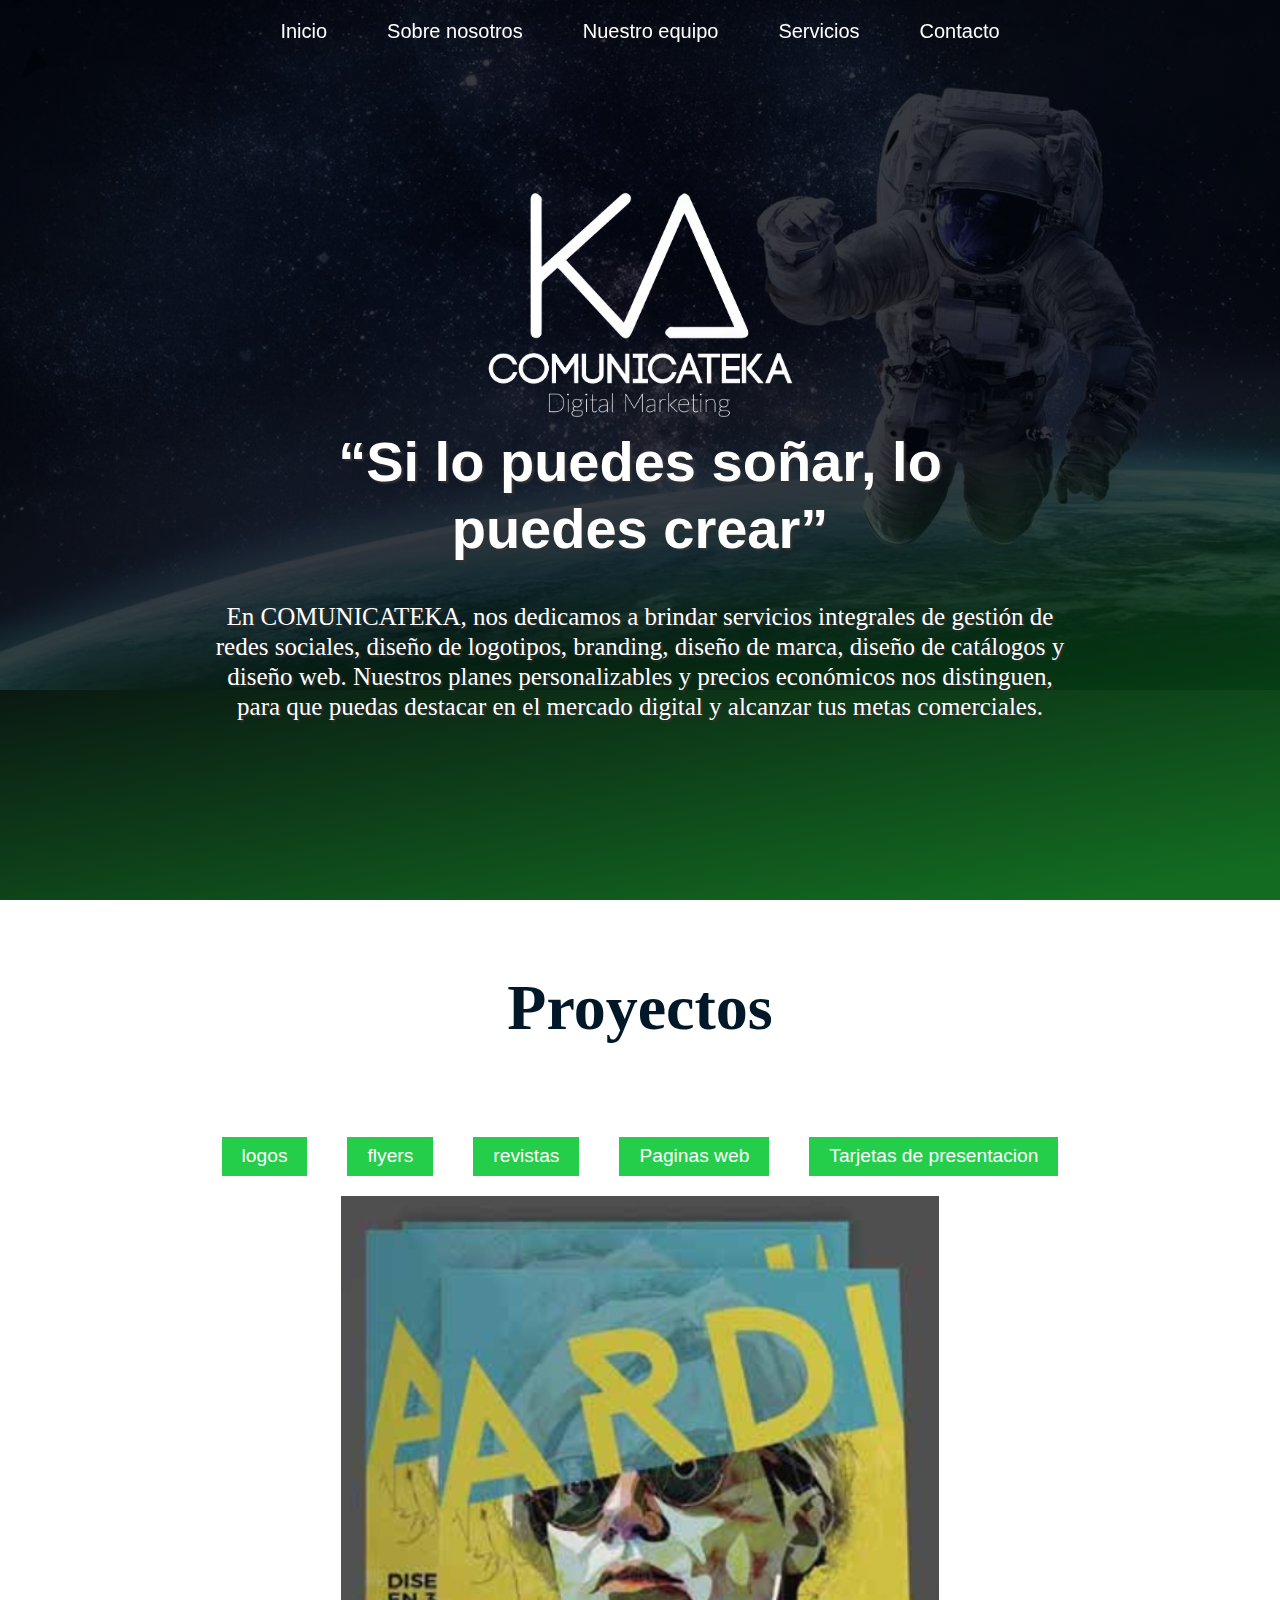
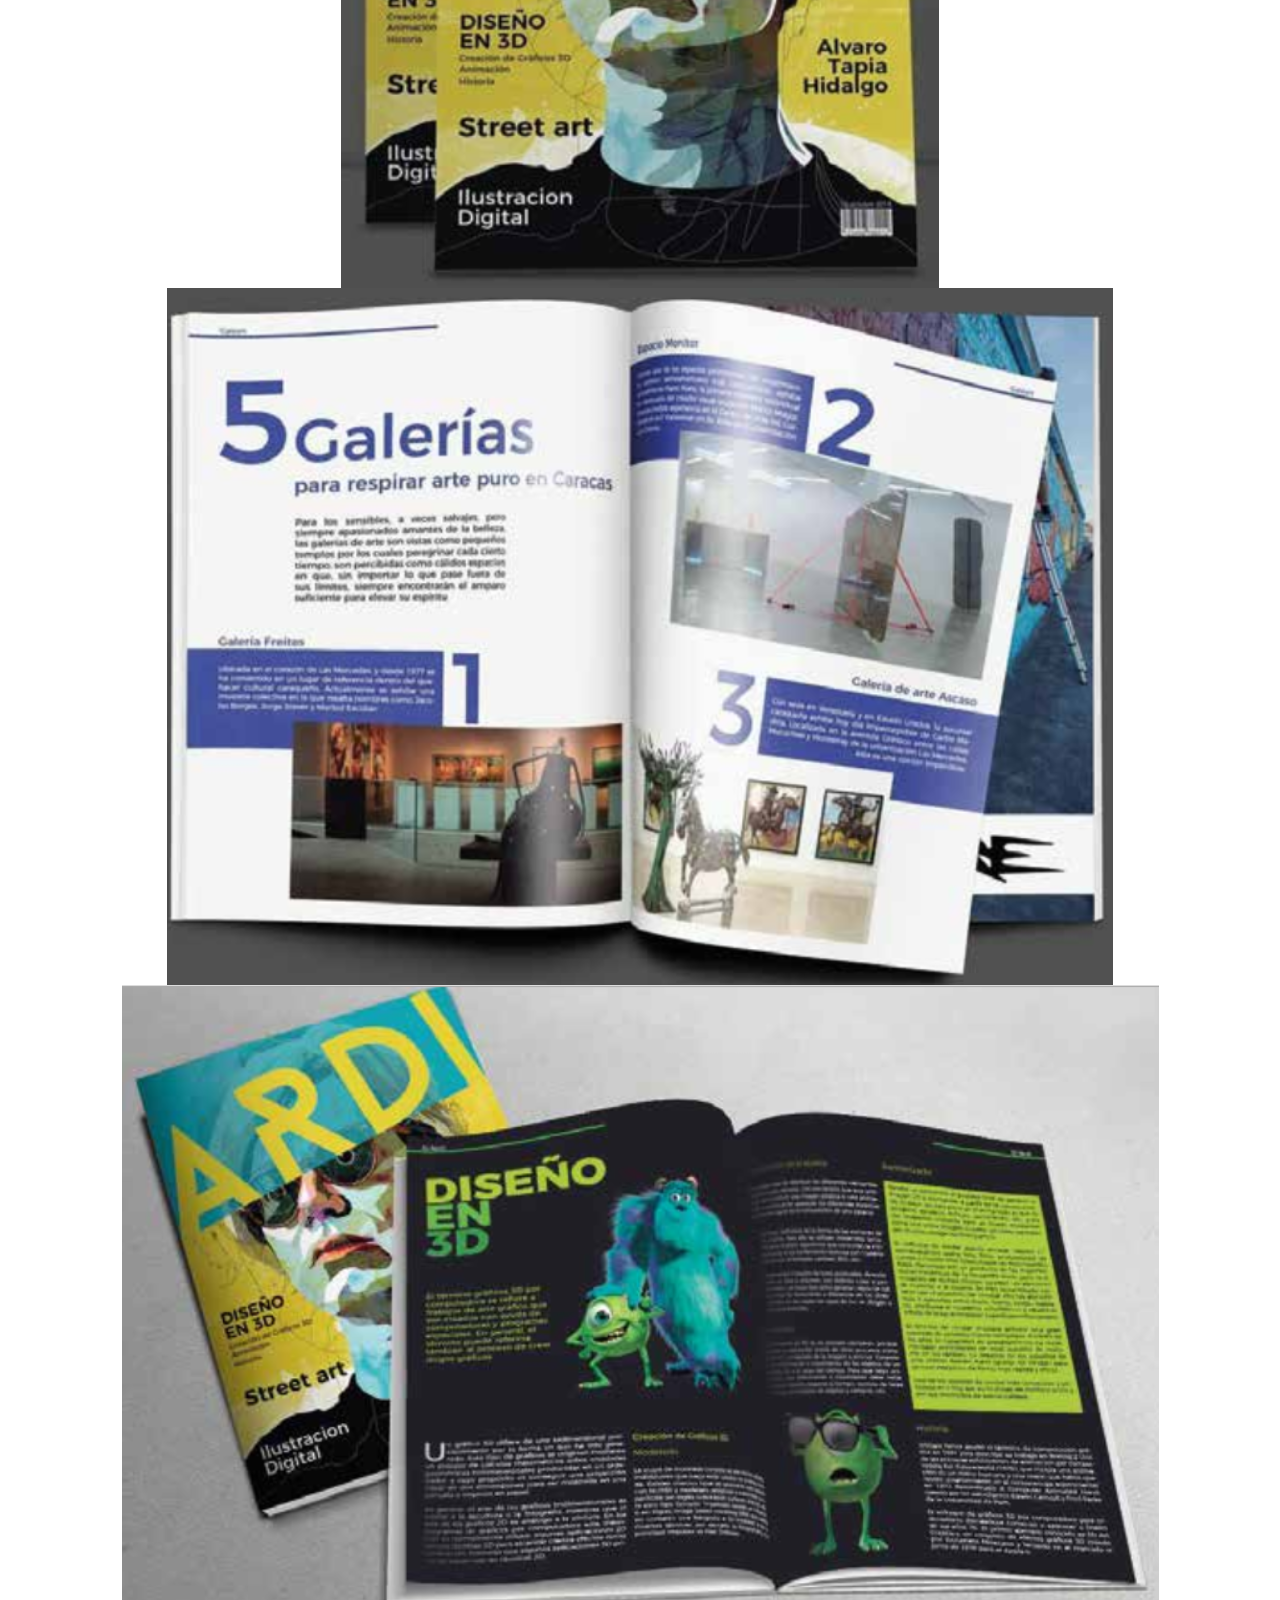
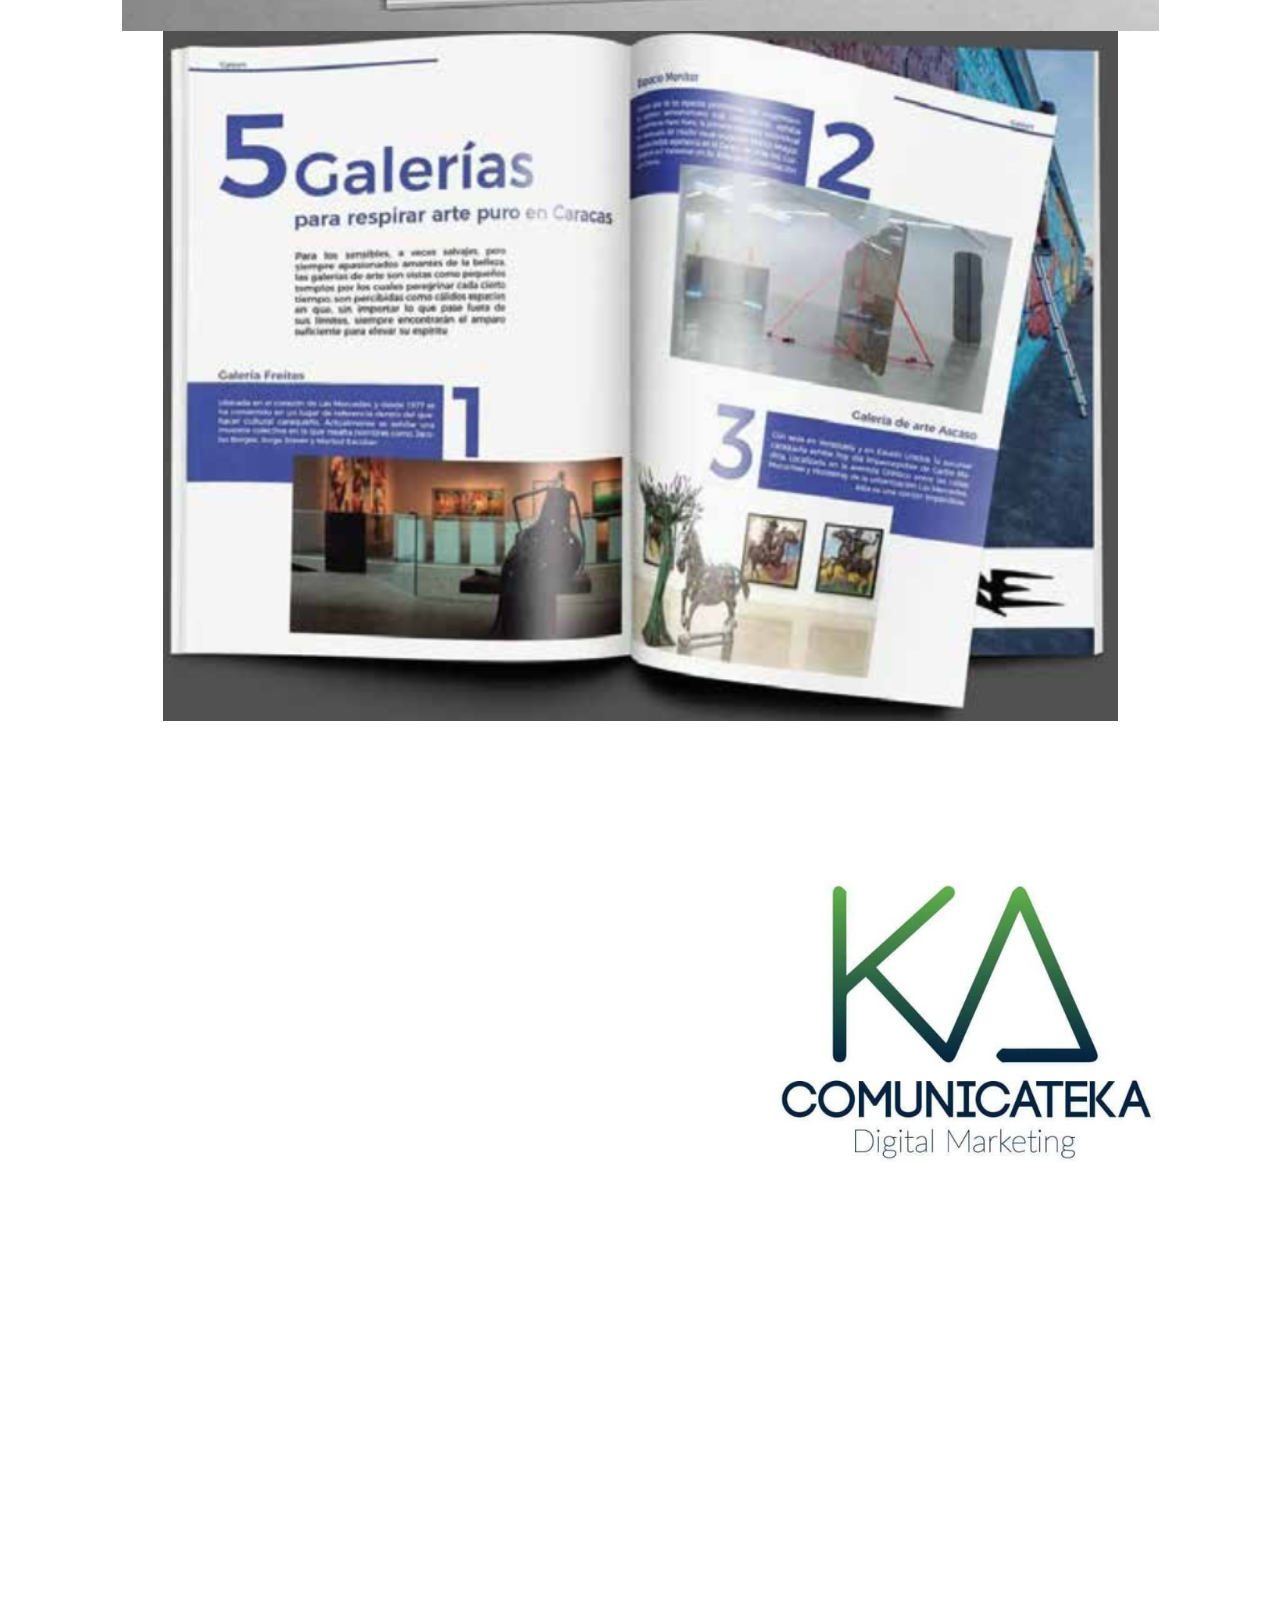
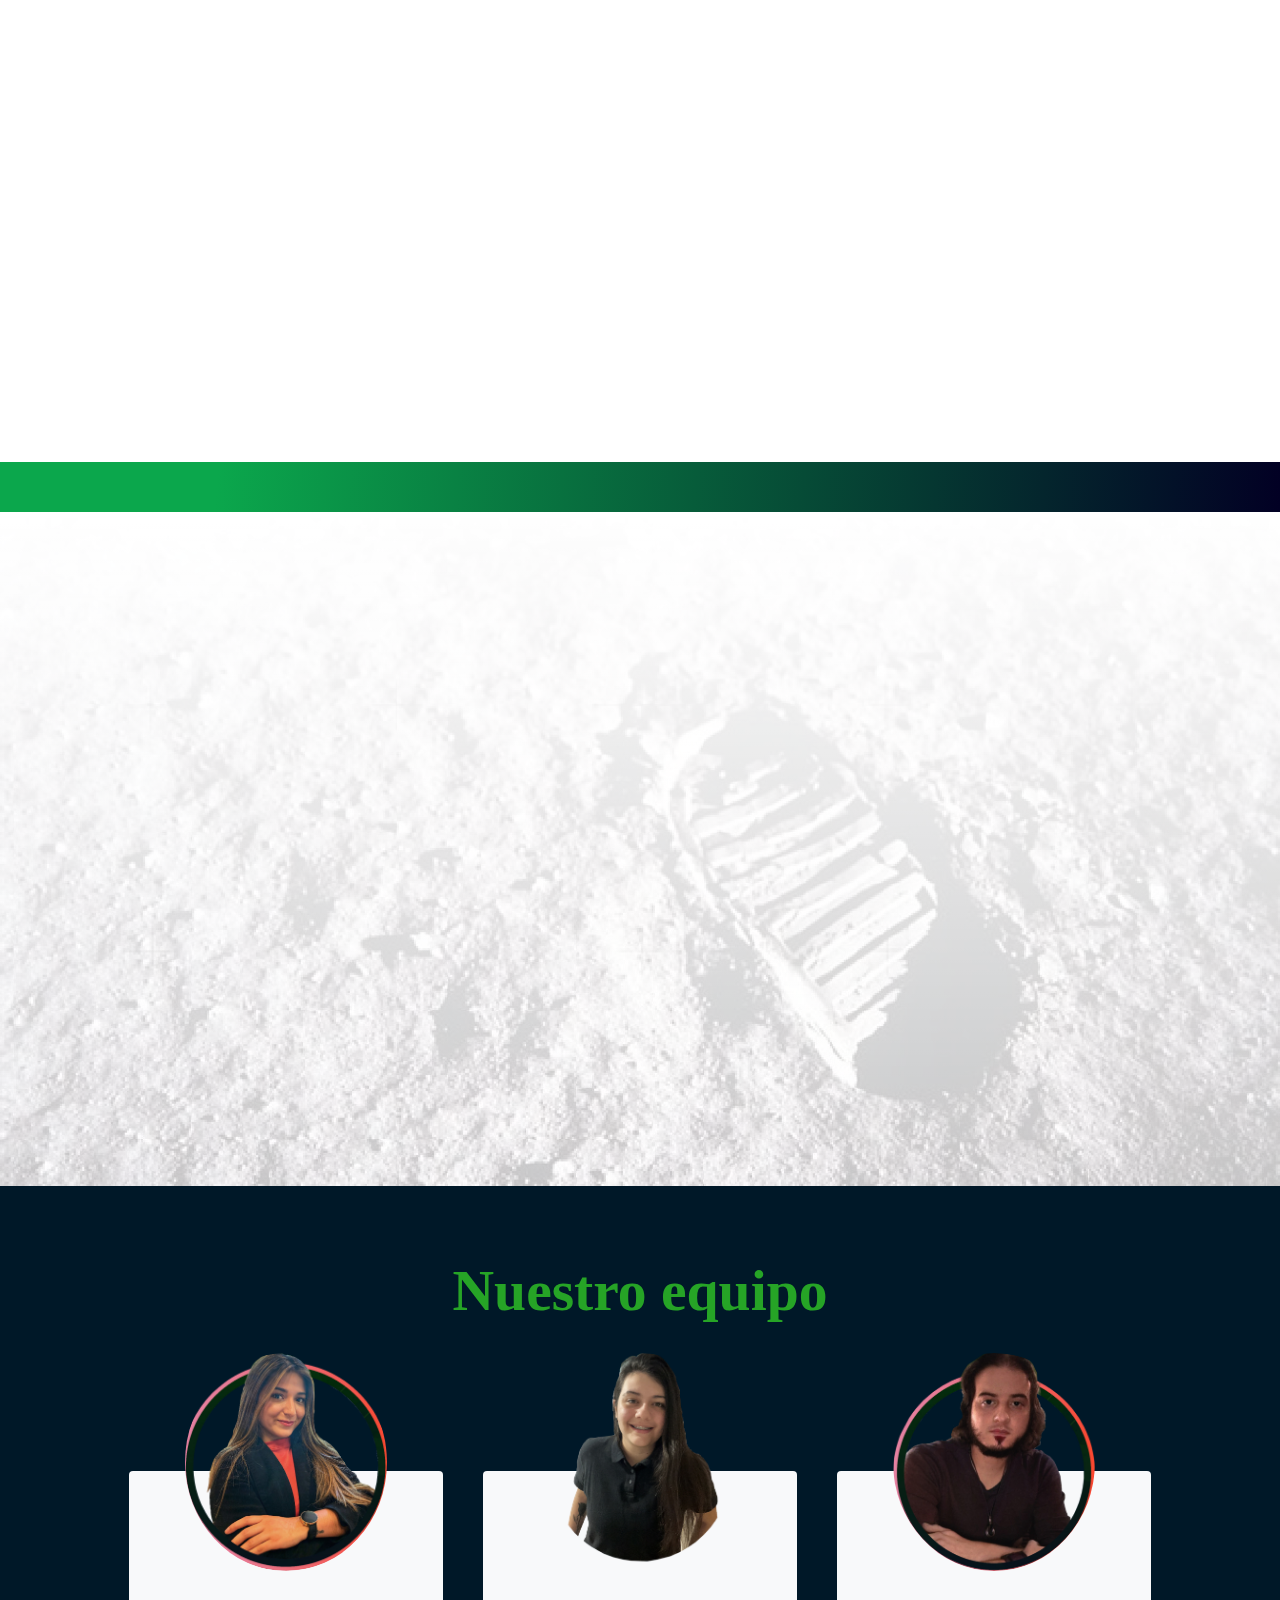
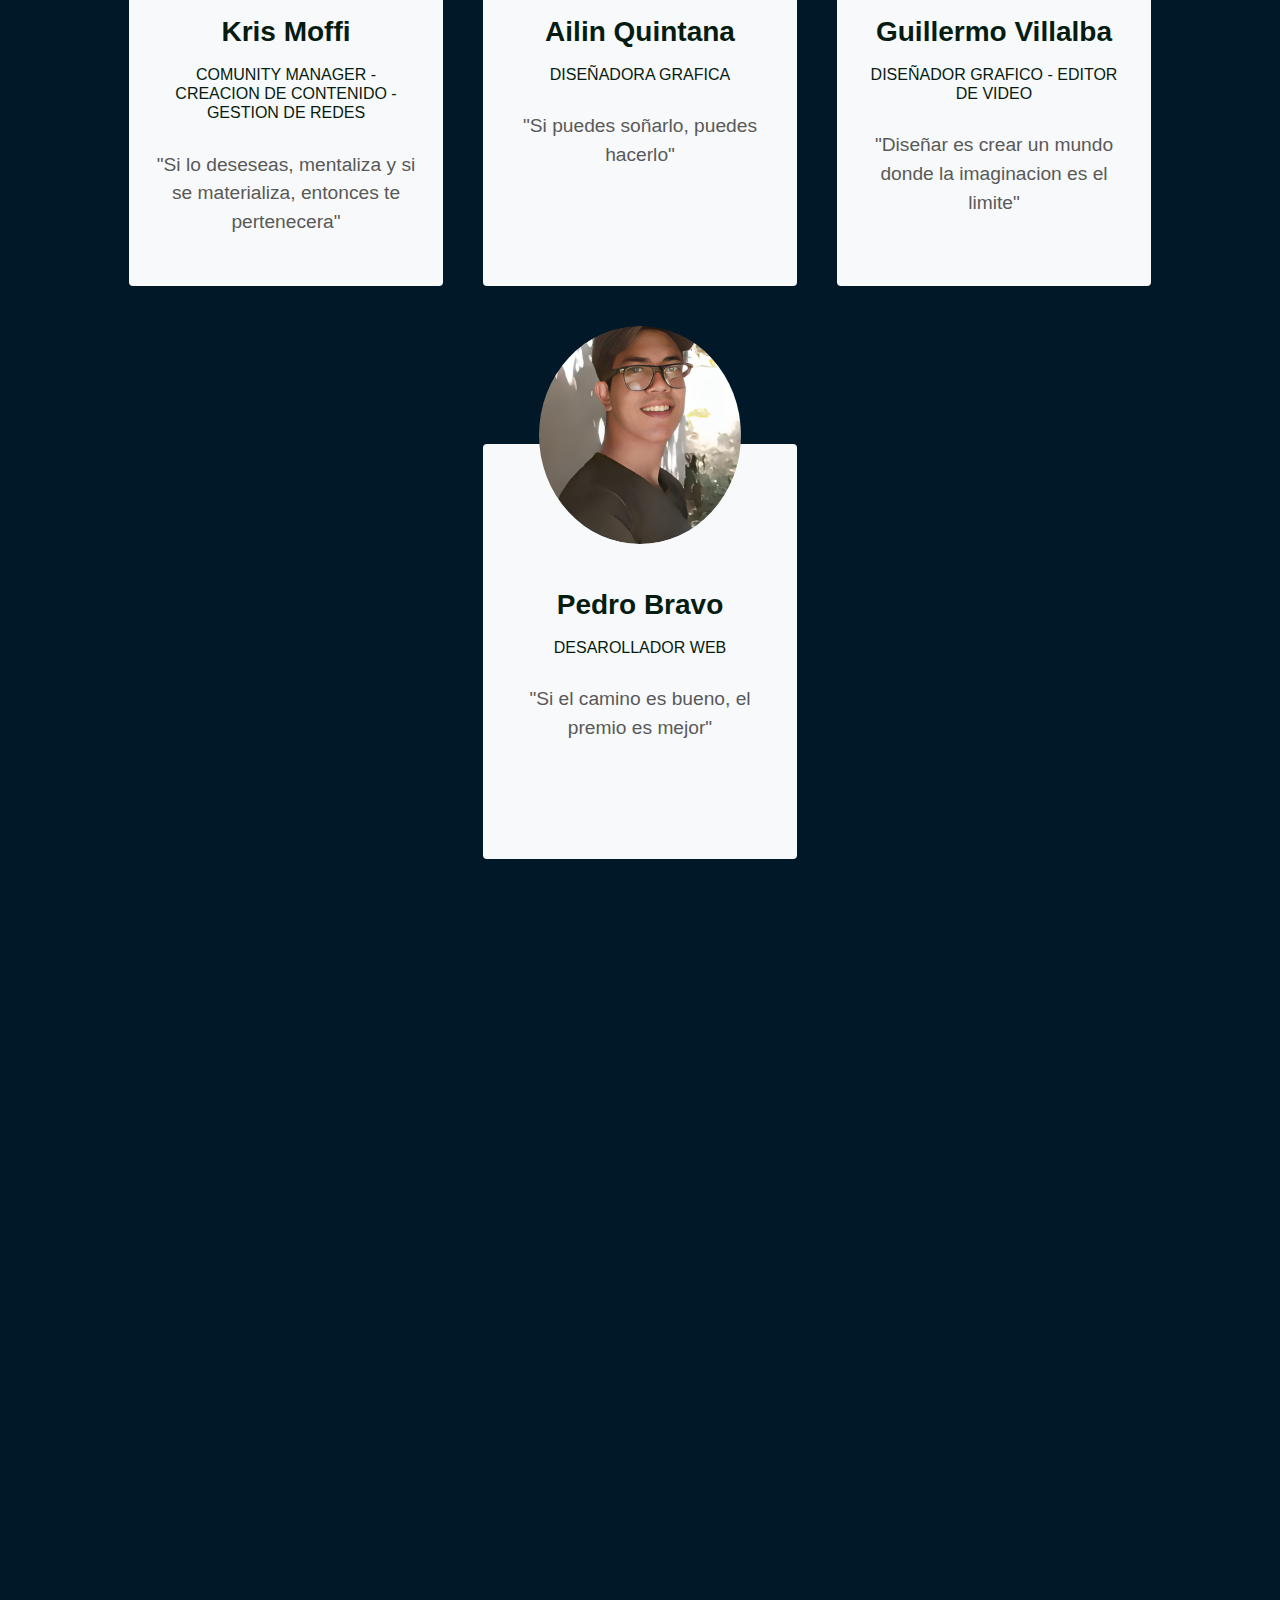
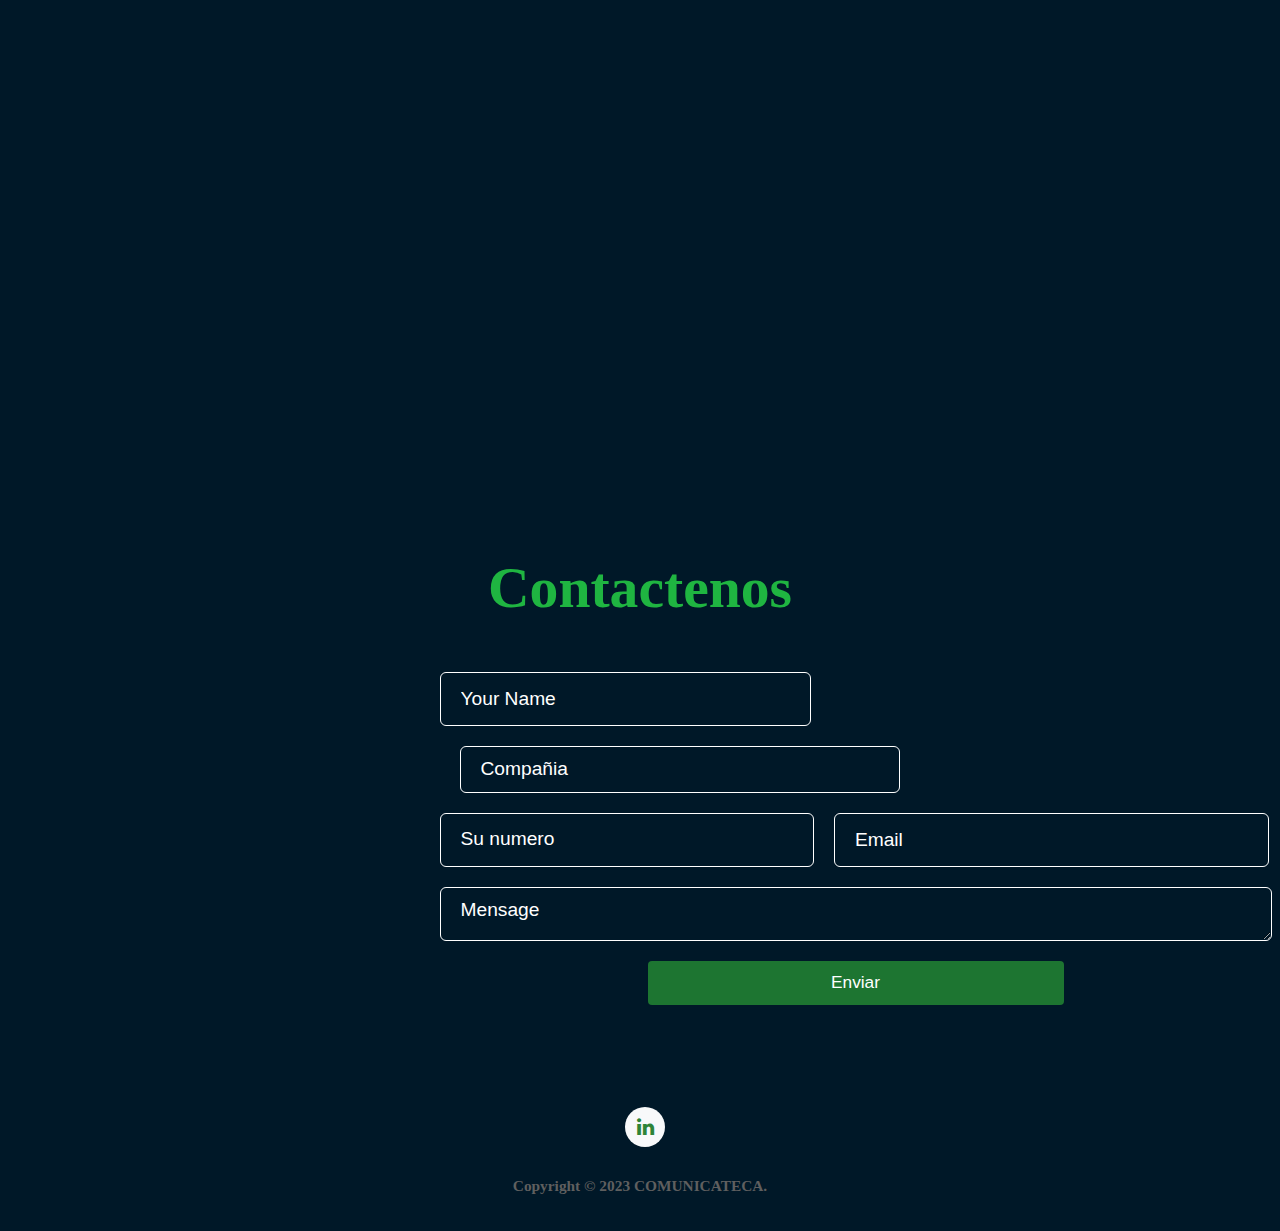
<file: index-revista.html>
<!DOCTYPE html>
<html lang="es">

<head>
  <meta charset="UTF-8" />
  <meta name="viewport" content="width=device-width, initial-scale=1.0" />
  <meta http-equiv="X-UA-Compatible" content="ie=edge" />
  <title>COMUNICATEKA</title>
  <link rel="stylesheet" href="fontawesome-5.5/css/all.min.css" />
  <link rel="stylesheet" href="slick/slick.css">
  <link rel="stylesheet" href="slick/slick-theme.css">
  <link rel="stylesheet" href="magnific-popup/magnific-popup.css">
  <link rel="stylesheet" href="css/bootstrap.min.css" />
  <link rel="stylesheet" href="css/tooplate-infinite-loop.css" />
  <link rel="stylesheet" href="css/animate.css">

  <link href="vendor/font-awesome/css/font-awesome.min.css" rel="stylesheet" type="text/css">
  <link href="https://fonts.googleapis.com/css?family=Montserrat:400,700" rel="stylesheet" type="text/css">
  <link href='https://fonts.googleapis.com/css?family=Kaushan+Script' rel='stylesheet' type='text/css'>
  <link href='https://fonts.googleapis.com/css?family=Droid+Serif:400,700,400italic,700italic' rel='stylesheet'
    type='text/css'>
  <link href='https://fonts.googleapis.com/css?family=Roboto+Slab:400,100,300,700' rel='stylesheet' type='text/css'>

  <link href="https://fonts.cdnfonts.com/css/satoshi" rel="stylesheet">
</head>

<body>
  <!-- Hero section -->
  <section id="infinite" class="text-white tm-font-big tm-parallax">
    <!-- Navigation -->
    <nav class="navbar navbar-expand-md tm-navbar" id="tmNav">
      <div class="container">
        <div class="tm-next">
          <a href="#infinite" class="navbar-brand"><img class="logo" src="img/ka-large.jpg" alt=""></a>
        </div>

        <button class="navbar-toggler" type="button" data-toggle="collapse" data-target="#navbarSupportedContent"
          aria-controls="navbarSupportedContent" aria-expanded="false" aria-label="Toggle navigation">
          <i class="fas fa-bars navbar-toggler-icon"></i>
        </button>
        <div class="collapse navbar-collapse" id="navbarSupportedContent">
          <ul class="navbar-nav ml-auto" style="margin: auto;">
            <li class="nav-item">
              <a class="nav-link tm-nav-link" href="#infinite">Inicio</a>
            </li>
            <li class="nav-item">
              <a class="nav-link tm-nav-link" href="#who-we-are">Sobre nosotros</a>
            </li>
            <li class="nav-item">
              <a class="nav-link tm-nav-link" href="#testimonials">Nuestro equipo</a>
            </li>
            <li class="nav-item">
              <a class="nav-link tm-nav-link" href="#gallery">Servicios</a>
            </li>
            <li class="nav-item">
              <a class="nav-link tm-nav-link" href="#contacto">Contacto</a>
            </li>
          </ul>
        </div>
      </div>
    </nav>

    <div class="text-center tm-hero-text-container">
      <div class="tm-hero-text-container-inner">
        <img style=" object-fit: contain; height: 250px;" src="img/logo.png" alt="" class="wow fadeInUp">

        <h1 style="" class=" wow fadeInDown">
          “Si lo puedes soñar, lo puedes crear”
        </h1>
        <p class="tm-hero-subtitle">
          En COMUNICATEKA, nos dedicamos a brindar servicios integrales de gestión de
          redes sociales, diseño de logotipos, branding, diseño de marca, diseño de catálogos
          y diseño web. Nuestros planes personalizables y precios económicos nos distinguen,
          para que puedas destacar en el mercado digital y alcanzar tus metas comerciales.
        </p>

      </div>
    </div>

    
  </section>

  <section id="whatwedo" class="tm-section-pad-top">

    <div class="section-title">
      <h2 class="text-title subtitle-big" style="margin: 70px;"S>Proyectos</h2>
      <div class="proyect-selecter">
        <a class="selecter" href="index.html#whatwedo" class="actual selecter">logos</a>
        <a href="index-flyer.html#whatwedo" class="selecter">flyers</a>
        <a href="index-revista.html#whatwedo" class="selecter">revistas</a>
        <a href="index-web.html#whatwedo" class="selecter">Paginas web</a>
        <a href="index-tarjeta.html#whatwedo" class="selecter">Tarjetas de presentacion</a>
      </div>
    </div>
    <div class="proyects-container">
      <img src="img/r1.png" style="min-width: 25vw;" alt="">
      <img src="img/r2.png" style="min-width: 25vw;" alt="">
      <img src="img/r3.png" style="min-width: 25vw;" alt="">
      <img src="img/r4.png" style="min-width: 25vw;" alt="">
     

    </div>


  </section>

  <!------------------------------------------------------------------------------------------------------------------->
  <!------------------------------------------------------------------------------------------------------------------->

  <section id="who-we-are">

    <div class="row tm-content-box"><!-- first row -->
      <div class="col-lg-12 col-xl-12 two-container">
        <div class="tm-intro-text-container two">
          <h2 class="tm-text-primary mb-4 tm-section-title wow fadeInDown" style="text-align: left;"><span>¿</span> Quienes somos <span>?</span> 
          </h2>
          <p style="text-align: left; " class="mb-4 tm-intro-text wow fadeInUp">
            Somos un equipo joven, dinámico e integral que se une
            a ﬁnales del 2022 como una idea personal que luego se
            convirtió en el sueño de muchos, ahora conformando un
            grupo multiservicios donde ofrecemos la oportunidad de
            potenciar exponencialmente cualquier marca personal y
            empresarial que confíe en nosotros.
            Nuestro principal objetivo es motivar a los jóvenes
            que deseen emprender y comenzar cualquier proyecto
            con nuestro lema “Si lo puedes soñar, lo puedes crear”
            Llevando mas que una marca, logrando una identiﬁcación
            con cualquier emprendedor que este en pleno proceso
            de desarrollo y que desee llevar su marca a cualquier tipo
            de mercado
            Como jóvenes y emprendedores hemos pasado por distintas
            etapas y estamos ahora mas seguros que nunca de que si
            nosotros aun teniendo pocos recursos desde nuestros
            inicios, pudimos lograrlo, cualquiera podrá hacerlo, solo hará
            falta las ganas y el apoyo de comunicateka para alcanzar
            el premio ﬁnal.


          </p>
        </div>
        <img class="half" src="img/ka.jpg" alt="">
      </div>

    </div><!-- first row -->

  </section>

  <!------------------------------------------------------------------------------------------------------------------->

  <section id="valors" class="tm-section-pad-top tm-parallax-2" style="padding-bottom: 120px;">
    <div class="container tm-testimonials-content">
      <div class="row">
        <div class="col-lg-12 tm-content-box">
          <h2 style="color: black !important; " class="text-white text-center mb-4 tm-section-title wow fadeInUp"><span>¿</span> Que hacemos
            <span>?</span></h2>
          
          <div class="mx-auto tm-gallery-container tm-gallery-container-2">
            <div class="" style="display: flex; flex-direction: row; flex-wrap: wrap; justify-content: center;">
              <div class="valor wow fadeInRight">
                <img src="img/tus-redes.png" alt="">
                <p>Gestionamos tus redes
                  potenciando tu ﬁlosofía
                  e imagen.</p>
              </div>
              <div class="valor wow fadeInDown">
                <img src="img/proyectamos.png" alt="">
                <p>Proyectamos cada acción
                  para impactar en el momento
                  oportuno y mantener tus
                  perﬁles actualizados.</p>
              </div>
              <div class="valor wow fadeInLeft">
                <img src="img/facilitamos.png" alt="">
                <p>Facilitamos y multiplicamos
                  el desarrollo de cualquier
                  marca, empresa o negocio,
                  ofreciendo valores como:</p>
                <a href="saber.html" class="saber">saber mas</a>
              </div>

            </div>



          </div>
        </div>
      </div>

    </div>
    
  </section>


  <!------------------------------------------------------------------------------------------------------------------->
  <div class="space"></div>



  <section id="" class="surface">

    <div class="row tm-content-box"><!-- first row -->
      <div class="col-lg-12 col-xl-12">
        <div class="tm-intro-text-container title-black ">
          <h2 class="tm-text-primary mb-4 tm-section-title wow fadeInUp" style="margin-top: 70px;"><span>¿</span> Como
            lo lograremos <span>?</span>
          </h2>
          <p style="text-align: center; font-size: 25px; width: 80%; margin: auto; "
            class="mb-4 tm-intro-text wow fadeInDown">
            Con constancia y amor por lo que hacemos, la motivación diaria de
            cada uno de los profesionales que conformamos este equipo y por
            parte de nuestros usuarios que han podido cumplir sus metas con éxito
            luego de conﬁar en nosotros y permitirnos formar parte de su camino.
          </p>
        </div>
      </div>

    </div><!-- first row -->
    <div class="tm-intro-text-container title-black">
      <h2 class="tm-text-primary mb-4 tm-section-title wow fadeInRight "><span>¿</span> Por que elegirnos a nosotros
        <span>?</span></h2>
      <p style="text-align: center;font-size: 25px; width: 80%; margin: auto; margin-bottom: 50px; "
        class="mb-4 tm-intro-text wow fadeInLeft">
        Como buenos emprendedores sabemos lo que estar del otro lado
        y es por esto que empatizamos con todos nuestros clientes,
        ofreciendo la mejor estrategia y solución a sus necesidades e
        intereses, logrando satisfacción de un 100% de nuestros usuarios.
      </p>
    </div>

  </section>

  <!------------------------------------------------------------------------------------------------------------------->

  <section id="testimonials" class="team-show" style="padding-bottom: 120px;">
    
      <h2 style="color: rgb(38, 164, 38) !important; text-align: center;">Nuestro equipo</h2>
    
      <div class="owl-carousel team-carousel">
        <div class="team-item">
            <div class="team-img mx-auto">
                <img class="rounded-circle w-100 h-100" src="img/kris.png" style="object-fit: cover;">
            </div>
            <div class="position-relative text-center bg-light rounded px-4 py-5" style="margin-top: -100px; height: 415px;">
                <h3 class="font-weight-bold mt-5 mb-3 pt-5">Kris Moffi</h3>
                <h6 class="text-uppercase text-muted mb-4">Comunity Manager - Creacion de contenido - Gestion de redes</h6>
                <div class="d-flex justify-content-center pt-1">
                   "Si lo deseseas, mentaliza y si se materializa, entonces te pertenecera"
                </div>
            </div>
        </div>
        <div class="team-item">
            <div class="team-img mx-auto">
                <img class="rounded-circle w-100 h-100" src="img/ailin.png" style="object-fit: cover;">
            </div>
            <div class="position-relative text-center bg-light rounded px-4 py-5" style="margin-top: -100px; height: 415px;">
                <h3 class="font-weight-bold mt-5 mb-3 pt-5">Ailin Quintana</h3>
                <h6 class="text-uppercase text-muted mb-4">Diseñadora Grafica</h6>
                <div class="d-flex justify-content-center pt-1">
                    "Si puedes soñarlo, puedes hacerlo"
                </div>
            </div>
        </div>
        <div class="team-item">
            <div class="team-img mx-auto">
                <img class="rounded-circle w-100 h-100" src="img/guillermo.png" style="object-fit: cover;">
            </div>
            <div class="position-relative text-center bg-light rounded px-4 py-5" style="margin-top: -100px; height: 415px;">
                <h3 class="font-weight-bold mt-5 mb-3 pt-5">Guillermo Villalba</h3>
                <h6 class="text-uppercase text-muted mb-4">Diseñador Grafico - Editor de video</h6>
                <div class="d-flex justify-content-center pt-1">
                   "Diseñar es crear un mundo donde la imaginacion es el limite"
                </div>
            </div>
        </div>
        <div class="team-item">
            <div class="team-img mx-auto">
                <img class="rounded-circle w-100 h-100" src="img/pedro.png" style="object-fit: cover;">
            </div>
            <div class="position-relative text-center bg-light rounded px-4 py-5" style="margin-top: -100px; height: 415px;">
                <h3 class="font-weight-bold mt-5 mb-3 pt-5">Pedro Bravo</h3>
                <h6 class="text-uppercase text-muted mb-4">Desarollador web</h6>
                <div class="d-flex justify-content-center pt-1">
                    "Si el camino es bueno, el premio es mejor"
                </div>
            </div>
        </div>
    </div>
  </section>


  <!------------------------------------------------------------------------------------------------------------------->


  <section id="gallery" class="tm-section-pad-top background">
  <div class=" ">
      <div class="row">
        <div class="text-center col-12">
          <h2 class=" mb-4 wow fadeInUp">Nuestros Servicios</h2>
          <p class="mx-auto tm-section-desc wow fadeInDown">
            Potencia tu presencia en línea con nuestros servicios de marketing de vanguardia. Enfócate en tu negocio mientras nosotros nos encargamos de tu presencia en línea.
          </p>
        </div>
      </div>
     
        <div class="services">
          <img src="img/desarrollo.png" alt="" class="service-img wow fadeInRight">
          <img src="img/redes.png" alt="" class="service-img wow fadeInUp">
          <img src="img/edicion.png" alt="" class="service-img wow fadeInDown">
          <img src="img/locucion.png" alt="" class="service-img wow fadeInLeft">
        </div>


     
    </div>

    <div class="tm-continue wow fadeInDown" style="display: flex;
    justify-content: center;
    margin-top: 67px;">
      <a href="plans.html" class=" tm-btn-primary">Planes y Precios</a>
    </div>
  </section>


  <!------------------------------------------------------------------------------------------------------------------->
  <!-- Contact -->

  <section id="contact" class="tm-section-pad-top tm-parallax-2">

    <h2 class="contact-tittle">Contactenos</h2>

    <div class="container tm-container-contact">

        <div class="col-sm-12 col-md-6">
            <form action="" method="get">
                <input id="name" name="name" type="text" placeholder="Your Name" class="tm-input" required />
                <input id="company" name="name" type="text" placeholder="Compañia" class="tm-input" required />
                <input id="number" name="name" type="text" placeholder="Su numero" class="tm-input" required />
                <input id="email" name="email" type="email" placeholder="Email" class="tm-input" required />
                <textarea id="message" name="message" rows="8" placeholder="Mensage" class="tm-input"
                    required></textarea>
                <button type="submit" class="btn tm-btn-submit">Enviar</button>
            </form>
        </div>

    </div>



    <footer id="contacto" class="text-center small tm-footer">
        <div class="social-container">
            <ul class="list-inline social-buttons" style="display: flex; flex-direction: row;">
                <li class="wow fadeInRight"><a href="https://www.facebook.com/"><i class="fa fa-facebook"></i></a>
                </li>

                <li class="wow fadeInRight"><a href="https://twitter.com/"><i class="fa fa-twitter"></i></a>
                </li>

                <li><a href="https://www.linkedin.com/company/"><i class="fa fa-linkedin"></i></a>
                </li>
                <li class="wow fadeInLeft"><a href="https://api.whatsapp.com/"><i class="fa fa-whatsapp"></i></a>
                </li>
                <li class="wow fadeInLeft"><a href="https://www.instagram.com/"><i class="fa fa-instagram"></i></a>
                </li>
            </ul>
        </div>
        <p class="mb-0">
            Copyright &copy; 2023 COMUNICATECA.

    </footer>
</section>

  <script src="js/wow.js"></script>
  <script>
    new WOW().init();
  </script>
  <script src="js/jquery-1.9.1.min.js"></script>
  <script src="slick/slick.min.js"></script>
  <script src="magnific-popup/jquery.magnific-popup.min.js"></script>
  <script src="js/easing.min.js"></script>

  <script src="js/bootstrap.min.js"></script>
  <script>

    function getOffSet() {
      var _offset = 450;
      var windowHeight = window.innerHeight;

      if (windowHeight > 500) {
        _offset = 400;
      }
      if (windowHeight > 680) {
        _offset = 300
      }
      if (windowHeight > 830) {
        _offset = 210;
      }

      return _offset;
    }

    function setParallaxPosition($doc, multiplier, $object) {
      var offset = getOffSet();
      var from_top = $doc.scrollTop(),
        bg_css = 'center ' + (multiplier * from_top - offset) + 'px';
      $object.css({ "background-position": bg_css });
    }

    // Parallax function
    // Adapted based on https://codepen.io/roborich/pen/wpAsm        
    var background_image_parallax = function ($object, multiplier, forceSet) {
      multiplier = typeof multiplier !== 'undefined' ? multiplier : 0.5;
      multiplier = 1 - multiplier;
      var $doc = $(document);
      // $object.css({"background-attatchment" : "fixed"});

      if (forceSet) {
        setParallaxPosition($doc, multiplier, $object);
      } else {
        $(window).scroll(function () {
          setParallaxPosition($doc, multiplier, $object);
        });
      }
    };

    var background_image_parallax_2 = function ($object, multiplier) {
      multiplier = typeof multiplier !== 'undefined' ? multiplier : 0.5;
      multiplier = 1 - multiplier;
      var $doc = $(document);
      $object.css({ "background-attachment": "fixed" });

      $(window).scroll(function () {
        if ($(window).width() > 768) {
          var firstTop = $object.offset().top,
            pos = $(window).scrollTop(),
            yPos = Math.round((multiplier * (firstTop - pos)) - 186);

          var bg_css = 'center ' + yPos + 'px';

          $object.css({ "background-position": bg_css });
        } else {
          $object.css({ "background-position": "center" });
        }
      });
    };

    $(function () {
      // Hero Section - Background Parallax
      background_image_parallax($(".tm-parallax"), 0.30, false);
      background_image_parallax_2($("#contact"), 0.80);
      background_image_parallax_2($("#testimonials"), 0.80);
      background_image_parallax_2($("#valors"), 0.80);

      // Handle window resize
      window.addEventListener('resize', function () {
        background_image_parallax($(".tm-parallax"), 0.30, true);
      }, true);

      // Detect window scroll and update navbar
      $(window).scroll(function (e) {
        if ($(document).scrollTop() > 120) {
          $('.tm-navbar').addClass("scroll");
        } else {
          $('.tm-navbar').removeClass("scroll");
        }
      });

      // Close mobile menu after click 
      $('#tmNav a').on('click', function () {
        $('.navbar-collapse').removeClass('show');
      })

      // Scroll to corresponding section with animation
      $('#tmNav').singlePageNav({
        'easing': 'easeInOutExpo',
        'speed': 600
      });

      // Add smooth scrolling to all links
      // https://www.w3schools.com/howto/howto_css_smooth_scroll.asp
      $("a").on('click', function (event) {
        if (this.hash !== "") {
          event.preventDefault();
          var hash = this.hash;

          $('html, body').animate({
            scrollTop: $(hash).offset().top
          }, 600, 'easeInOutExpo', function () {
            window.location.hash = hash;
          });
        } // End if
      });

      // Pop up
      $('.tm-gallery').magnificPopup({
        delegate: 'a',
        type: 'image',
        gallery: { enabled: true }
      });

      $('.tm-testimonials-carousel').slick({
        dots: true,
        prevArrow: false,
        nextArrow: false,
        infinite: false,
        slidesToShow: 3,
        slidesToScroll: 1,
        responsive: [
          {
            breakpoint: 992,
            settings: {
              slidesToShow: 2
            }
          },
          {
            breakpoint: 768,
            settings: {
              slidesToShow: 2
            }
          },
          {
            breakpoint: 480,
            settings: {
              slidesToShow: 1
            }
          }
        ]
      });

      // Gallery
      $('.tm-gallery').slick({
        dots: true,
        infinite: false,
        slidesToShow: 5,
        slidesToScroll: 2,
        responsive: [
          {
            breakpoint: 1199,
            settings: {
              slidesToShow: 4,
              slidesToScroll: 2
            }
          },
          {
            breakpoint: 991,
            settings: {
              slidesToShow: 3,
              slidesToScroll: 2
            }
          },
          {
            breakpoint: 767,
            settings: {
              slidesToShow: 2,
              slidesToScroll: 1
            }
          },
          {
            breakpoint: 480,
            settings: {
              slidesToShow: 1,
              slidesToScroll: 1
            }
          }
        ]
      });
    });
  </script>
</body>

</html>
</file>
<file: css/tooplate-infinite-loop.css>
@import url('https://fonts.cdnfonts.com/css/satoshi');

body {
  font-family: "satoshi", sans-serif;
  font-size: 1.2em;
  color: #707070;
  margin: 0;
  padding: 0;
  overflow-x: hidden;
}

a {
  transition: all 0.3s ease;
  color: #38B;
}

a:hover,
a:focus {
  text-decoration: none;
  color: rgb(26, 221, 0);
}

a:focus {
  outline: none;
}

.btn {
  padding: 8px 32px;
}

.btn:hover {
  background-color: #ced4da;
}

blockquote {
  font-size: 0.86em;
  line-height: 1.8em;
}

.tm-section-pad-top {

  padding-bottom: 40px;
}

.tm-content-box {
  padding-top: 20px;
  padding-bottom: 40px;
}

.tm-text-primary {
  color: #1e7e34;
}

.tm-font-big {
  font-size: 1.25rem;
}

.tm-btn-primary {
  color: white;
  background-color: #1d7531;
  padding: 14px 30px;
}

.tm-btn-primary:hover,
.tm-btn-primary:focus {
  color: white;
  background-color: #38B;
}

/* Navbar */

.tm-navbar {
  position: fixed;
  width: 100%;
  z-index: 1000;
  background-color: transparent;
  transition: all 0.3s ease;
}

.tm-navbar.scroll {
  background-color: white;
  border-bottom: 1px solid #e9ecef;
}

.navbar-brand {
  color: white;
  font-size: 1.4rem;
  font-weight: bold;
  display: none
}

.navbar-brand:hover,
.tm-navbar.scroll .navbar-brand:hover {
  color: #38B;
}

.tm-navbar.scroll .navbar-brand {
  color: #369;
  display: block;
}

.nav-item {
  list-style: none;
}

.tm-nav-link {
  color: white;
}

.tm-navbar.scroll .tm-nav-link {
  color: #1d7531;
}

.tm-navbar.scroll .tm-nav-link:hover,
.tm-navbar.scroll .tm-nav-link.current,
.tm-nav-link:hover {
  color: #FFF !important;
  background-color: #1d7531;
}



.navbar-toggler {
  border: 1px solid white;
  padding-left: 10px;
  padding-right: 10px;
}

.navbar-toggler-icon {
  color: white;
  padding-top: 6px;
}

.tm-navbar.scroll .navbar-toggler {
  border: 1px solid #707070;
}

.tm-navbar.scroll .navbar-toggler-icon {
  color: #707070;
}

/* Hero */

#infinite {
  background-color: #222;
  background-image: url(../img/infinite-loop-01.jpg);

  height: 100vh;
  min-height: 375px;
  background-size: cover;
  background-repeat: no-repeat;
}

@media (min-height: 600px) and (min-width: 1920px) {
  #infinite {
    background-size: cover;
  }
}

@media (min-height: 830px) {
  #infinite {
    background-position: center -210px;
  }
}

@media (min-height: 680px) and (max-height: 829px) {
  #infinite {
    background-position: center -300px;
  }
}

@media (min-height: 500px) and (max-height: 679px) {
  #infinite {
    background-position: center -400px;
  }
}

@media (max-height: 499px) {
  #infinite {
    background-position: center -450px;
  }
}

.tm-hero-text-container {
  width: 100%;
  height: 100%;
  display: flex;
  flex-flow: column;
  justify-content: center;


  background: rgb(5,86,48);
  background: linear-gradient(-10deg, rgba(10, 149, 32, 0.64) 3%, rgba(1, 4, 11, 0.78) 45%);
}

.tm-hero-text-container-inner {}

h1 {
  font-size: 3.5rem;
  
  text-shadow: 2px 2px 2px #333;
  margin-bottom: 40px !important;
}

.tm-hero-subtitle {
  text-shadow: 2px 2px 2px #333;
  font-size: 25px;
  line-height: 1.2;
  width: 67%;
  margin: auto;
  margin-top: 20px;
  font-weight: normal;
  color: white;
}

.tm-intro-next {
  position: absolute;
  bottom: 100px;
  left: 0;
  right: 0;
}

@media (max-height: 480px) {
  .tm-hero-text-container-inner {
    margin-top: -40px;
  }

  .tm-intro-next {
    bottom: 20px;
  }
}

.tm-down-arrow-link {
  display: block;
  margin-top: 18%;
}

.tm-down-arrow {
  color: #58b045;
  cursor: pointer;
  background: #fff;
  padding: 15px 40px;
  transition: all 0.3s ease;
}

.tm-down-arrow:hover,
.tm-down-arrow:focus {
  color: #FFF;
  background: #37A;
  padding: 20px 50px;
}

/* Introduction */

#introduction {
  padding-bottom: 100px;
}

.tm-section-title {
  font-size: 3.6rem;
  font-weight: 600;
  text-align: center;
}

.tm-intro-text {
  font-size: 1.2rem;
}

.tm-icon {
  display: block;
  color: #28a745;
}

.tm-continue {
  padding: 20px 0 30px 0;
}

/* Testimonials */
#testimonials {
  color: white;

  background-size: cover;
  background-repeat: no-repeat;
  background-size: 100%;
  position: relative;
}



.tm-testimonials-content {
  position: relative;
  z-index: 100;
}

.tm-bg-overlay {
  width: 100%;
  height: 100%;
  background: linear-gradient(rgb(10 45 68 / 0%), rgb(84 167 68 / 40%));
  position: absolute;
  top: 0;
  left: 0;
  right: 0;
  bottom: 0;
  z-index: 0;
}



.tm-testimonials-carousel {
  max-width: 1050px;
  margin: 0 auto;
}

.tm-testimonial-item {
  max-width: 290px;
  margin-left: 35px;
  margin-right: 35px;
}

.tm-testimonial-item img {
  border-radius: 50%;
  margin-bottom: 35px;
}

.tm-testimonial-item figcaption {
  text-align: right;
  font-style: italic;
  font-size: 1.1rem;
}

/* Work */

.tm-section-desc {
  max-width: 650px;
  width: 100%;
  font-size: 0.9rem;
}

.tm-gallery-container {


}

.tm-gallery-item {
  margin: 0 15px;
}

.slick-dots {
  bottom: -65px;
}

.slick-dots li {
  margin: 0 13px;
}

.slick-dots li button:hover:before,
.slick-dots li button:focus:before,
.slick-dots li.slick-active button:before {
  opacity: 1;
  color: #28a745;
}

.tm-testimonials-carousel .slick-dots li button:before {
  color: white;
  opacity: 0.5;
}

.tm-testimonials-carousel .slick-dots li button:hover:before,
.tm-testimonials-carousel .slick-dots li button:focus:before,
.tm-testimonials-carousel .slick-dots li.slick-active button:before {
  color: white;
  opacity: 1;
}

.slick-dots li button:before {
  font-size: 18px;
}

/* Hover Effect */
/* Common style */
.grid figure {
  position: relative;
  float: left;
  overflow: hidden;
  background: #3085a3;
  text-align: center;
  cursor: pointer;
}

.grid figure img {
  position: relative;
  display: block;
  min-height: 100%;
  max-width: 100%;
  opacity: 0.8;
}

.grid figure figcaption {
  padding: 2em;
  color: #fff;
  text-transform: uppercase;
  font-size: 1.25em;
  -webkit-backface-visibility: hidden;
  backface-visibility: hidden;
}

.grid figure figcaption::before,
.grid figure figcaption::after {
  pointer-events: none;
}

.grid figure figcaption,
.grid figure figcaption>a {
  position: absolute;
  top: 0;
  left: 0;
  width: 100%;
  height: 100%;
}

/* Anchor will cover the whole item by default */
/* For some effects it will show as a button */
.grid figure figcaption>a {
  z-index: 1000;
  text-indent: 200%;
  white-space: nowrap;
  font-size: 0;
  opacity: 0;
}

.grid figure h2 {
  word-spacing: -0.15em;
  font-size: 0.9em;
  font-weight: 300;
}

.grid figure h2 span {
  font-weight: 600;
}

.grid figure h2,
.grid figure p {
  margin: 0;
}

.grid figure p {
  letter-spacing: 1px;
  font-size: 68.5%;
}

/*---------------*/
/***** Honey *****/
/*---------------*/

figure.effect-honey {
  background: #4a3753;
  max-width: 220px;
}

figure.effect-honey img {
  opacity: 1;
  -webkit-transition: opacity 0.35s;
  transition: opacity 0.35s;
}

figure.effect-honey img {
  opacity: 0.4;
  height: 300px;
  object-fit: cover;
}

figure.effect-honey figcaption::before {
  position: absolute;
  bottom: 0;
  left: 0;
  width: 100%;
  height: 10px;
  background: rgb(51, 204, 117);
  content: "";
  -webkit-transform: translate3d(0, 10px, 0);
  transform: translate3d(0, 10px, 0);
}

figure.effect-honey h2 {
  position: absolute;
  bottom: 0;
  left: 0;
  padding: 1em 1.5em;
  width: 100%;
  text-align: left;
  -webkit-transform: translate3d(0, -30px, 0);
  transform: translate3d(0, -30px, 0);
}

figure.effect-honey h2 i {
  font-style: normal;
  opacity: 0;
  -webkit-transition: opacity 0.35s, -webkit-transform 0.35s;
  transition: opacity 0.35s, transform 0.35s;
  -webkit-transform: translate3d(0, -30px, 0);
  transform: translate3d(0, -30px, 0);
}

figure.effect-honey figcaption::before,
figure.effect-honey h2 {
  -webkit-transition: -webkit-transform 0.35s;
  transition: transform 0.35s;
}

figure.effect-honey figcaption::before,
figure.effect-honey h2,
figure.effect-honey h2 i {
  opacity: 1;
  -webkit-transform: translate3d(0, 0, 0);
  transform: translate3d(0, 0, 0);
}

.tm-container-gallery {
  padding-top: 30px;
}

/* Contact */

#contact {
  color: white;
  background-color: #001828;
  background-image: url(../img/deas.png);

  background-repeat: no-repeat;

  position: relative;
  padding-bottom: 50px;
  padding-top: 100px;
  background-size: cover;
  background-attachment: fixed;
}

.contact-item {
  margin-left: 20px;
  margin-bottom: 50px;
}

.item-link {
  display: flex;
  align-items: center;
}

.item-link i,
.item-link span {
  color: white;
  transition: all 0.3s ease;
}

.item-link:hover i,
.item-link:hover span {
  color: #3496d8;
}

.tm-input {
  margin: 0 0 20px 0;
  width: 45%;
  padding: 8px 20px;
  border-radius: 6px;
  border: 1px solid white;
  background: transparent;
  color: white;
}

.tm-btn-submit {
  font-size: 0.9em;
  color: #fff;
  background-color: #1d7531;
  width: 50%;
  margin-bottom: 60px;
}

.tm-btn-submit:hover {
  color: #fff;
  background-color: #38B;
}

::placeholder {
  /* Chrome, Firefox, Opera, Safari 10.1+ */
  color: white;
  opacity: 1;
  /* Firefox */
}

:-ms-input-placeholder {
  /* Internet Explorer 10-11 */
  color: white;
}

::-ms-input-placeholder {
  /* Microsoft Edge */
  color: white;
}

.tm-footer {
  position: absolute;
  bottom: 35px;
  left: 0;
  right: 0;
  padding: 0 15px;
}

.tm-footer a {
  color: #fff;
}

.tm-footer a:hover {
  color: #9CF;
}

.tm-footer-link {
  color: white;
}

.tm-footer-link:hover,
.tm-footer-link:focus {
  color: #38B;
  text-decoration: none;
}

p {
  line-height: 1.9;
}

@media (min-width: 768px) {
  .tm-intro-text-container {
    padding-left: 0px;
  }

  .navbar-expand-md .navbar-nav .nav-link {
    padding-right: 30px;
    padding-left: 30px;
  }
}

@media (min-width: 1200px) {
  .container {
    max-width: 1275px;
  }

  .tm-container-gallery {
    max-width: 1290px;
  }

  .tm-container-contact {

  }
}

@media (max-width: 991px) {
  .tm-intro-text-container {
    padding-left: 15px;
    padding-top: 30px;
    max-width: 600px;
    margin-left: auto;
    margin-right: auto;
  }

  .tm-intro-img {
    display: block;
    margin-left: auto;
    margin-right: auto;
  }

  .tm-btn-submit {
    margin-left: 0;
    margin-top: 20px;
  }
}

@media (max-width: 767px) {

  .navbar-nav {
    max-width: 200px;
    text-align: right;
  }

  .navbar-collapse {
    background-color: rgb(255, 255, 255);
    padding: 10px;
    border-radius: 3px;
  }

  .navbar-collapse .nav-link {
    color: #707070;
    padding-right: 20px;
  }
}

@media (max-width: 480px) {
  .tm-gallery-container {
    max-width: 220px;
    margin-left: auto;
    margin-right: auto;
  }

  .tm-gallery-container-2 {
    max-width: 350px;
  }

  .slick-dots li {
    margin: 0 8px;
  }

  .tm-gallery-item {
    margin: 0;
  }
}

.list-inline {
  margin-bottom: 30px;
  margin-top: 0;

  z-index: 100;
}

.social-buttons li a {
  display: block;
  background-color: #f8f9fa;
  height: 40px;
  width: 40px;
  border-radius: 100%;
  font-size: 20px;
  line-height: 40px;
  color: #2e8437;
  outline: none;
  -webkit-transition: all 0.3s;
  -moz-transition: all 0.3s;
  transition: all 0.3s;
  z-index: 100;
  margin-left: 10px;
}

.social-buttons li a:hover,
.social-buttons li a:focus,
.social-buttons li a:active {
  background-color: #2e8437;
  color: #FFF;
}

.social-container {

  display: flex;
  justify-content: center;
}

.logo {
  height: 65px;
}

.reduced {
  width: 200px;
  height: 200px;
  object-fit: cover;
  border: 5px solid #051c11;
}

#valors {
  color: white;
 
  background-size: cover;
  background-repeat: no-repeat;
  background-size: 100%;
  position: relative;
  
}

@media (max-width: 991px) {
  
}



.proyects-container {

  display: flex;
  flex-direction: row;
  flex-wrap: wrap;
  justify-content: center;
width: 1267.7px;
  margin: auto;
}


.section-title {
  display: flex;
  flex-direction: column;
  justify-content: center;
}

.text-title {
  text-align: center;
}

.two-colums {
  display: flex;
  flex-direction: row;
}

.two {
  max-width: 650px;
}

.two-container {
  display: flex;
  flex-direction: row;
  justify-content: center;
  flex-wrap: wrap;
}

.valor {
  display: flex;
  flex-direction: column;
  max-width: 290px;
  background-color: #EEEEF8;
  margin: 20px;
  color: black;
  padding: 10px;
  border-radius: 20px;
  -webkit-box-shadow: 1px 1px 18px -4px rgba(0,0,0,0.75);
-moz-box-shadow: 1px 1px 18px -4px rgba(0,0,0,0.75);
box-shadow: 1px 1px 18px -4px rgba(0,0,0,0.75);

}

span {
  color: #28a745;
  margin: -15px;
}

.space {
  width: 100vw;
  height: 50px;
  background: rgb(11, 167, 76);
  background: linear-gradient(94deg, rgba(11, 167, 76, 1) 17%, rgba(2, 0, 36, 1) 100%);
}

.title-black h2 s {
  color: black;
}

h1 {
  font-size: 3.5rem;
  width: 660px;
  margin: auto;

  font-weight: bold;
}

.proyects-container img {

  object-fit: contain;
}

.subtitle-big {
  font-size: 4rem;
}

.half {
  max-width: 500px;
  object-fit: cover;

}

.surface {
  background-image: linear-gradient(rgb(255, 255, 255), rgba(255, 255, 255, 0.77)), url(../img/surface.webp);
  background-size: cover;
  padding-bottom: 100px;
}

h2 {
  color: #001828 !important;
  font-size: 3.6rem;
}

.team-show {
  background-color: #001828 !important;
  padding-top: 70px;
}

.team-container {
  display: flex;
  flex-direction: row;
  flex-wrap: wrap;
  margin: auto;
  justify-content: center;
}

.team {

  display: flex;
  flex-direction: column;
  width: 247px;
  border-radius: 20px;
  border-top-left-radius: 20px;
  border-top-right-radius: 20px;
  margin: 40px;
  background-color: #0b5331;
  border-top-left-radius: 20px;
  border-top-right-radius: 20px;


  background-color: #bcbcbc;
  align-content: space-between;
  height: fit-content;
}

.text {
  background-color: white;
}

.blie {
  background-color: #001828;
}

h2 {
  color: #001828 !important;
}

.services {
  display: flex;
  flex-direction: row;
  flex-wrap: wrap;
  padding: 0;

}

.services img {
  width: 50% !important;
}

.background {
  background-color: #001828;
}

.background h2 {

  color: #24ce4b !important;
}

form {
  display: flex;
  flex-direction: row;
  flex-wrap: wrap;
  width: 65vw;
  margin-bottom: 176px;
}

#name {
  width: 29vw;
  height: 54px;
}

#email {
  width: 34vw;
  height: 54px;
  margin-left: 20px;
}

#message {
  width: 65vw;
  height: 54px;
}

.btn.tm-btn-submit {
  margin: auto;
}

.contact-tittle {
  text-align: center;
  color: #1fb541 !important;
  margin-bottom: 50px;

}
.proyect-selecter {
  display: flex;
  flex-direction: row;
  margin: auto;
  flex-wrap: wrap;
}

.selecter {

  background-color: #24ce4b;
  color: white;
  margin: 20px;
  padding: 5px 20px 5px 20px;

}

.price {
  position: relative;
  width: 100%;
  padding: 45px 0 15px 0;
}

.price .row {
  padding: 0 15px;
}

.price .col-md-4 {
  padding: 0;
}

.price .price-item {
  position: relative;
  margin-bottom: 30px;
  background: #ffffff;
  border-radius: 5px;
  text-align: center;
}

.price .featured-item {
  box-shadow: 0 0 30px rgba(0, 0, 0, .2);
  z-index: 1;
}

.price .price-header {
  padding: 45px 0 30px 0;
}

.price .price-header h3 {
  font-size: 20px;
  font-weight: 700;
  letter-spacing: 2px;
  text-transform: uppercase;
}

.price .price-header h2 {
  display: flex;
  align-items: flex-start;
  justify-content: center;
  font-size: 60px;
  font-weight: 700;
  letter-spacing: 5px;
}

.price .price-header h2 span {
  font-size: 25px;
  line-height: 55px;
}

.price .price-item.featured-item h2,
.price .price-item.featured-item h3 {
  color: #11ac0b;
}

.price .price-body {
  padding: 0 0 20px 0;
}

.price .price-body ul {
  margin: 0;
  padding: 0;
  list-style: none;
}

.price .price-body ul li {
  padding: 0 0 15px 0;
}

.price .price-body ul li i {
  margin-right: 10px;
}

.price .price-body ul li i.fa-check-circle {
  color: #39B972;
}

.price .price-body ul li i.fa-times-circle {
  color: #cccccc;
}

.price .price-item .price-footer {
  padding-bottom: 45px;
}

.price .price-item .price-footer .btn.btn-custom {
  color: #56e81c;
  background: #11ac0b;
  box-shadow: inset 0 0 0 0 #11ac0b;
}

.price .price-item .price-footer .btn.btn-custom:hover {
  color: #ffffff;
  background: #11ac0b;
  box-shadow: inset 200px 0 0 0 #11ac0b;
}

.price .price-item.featured-item .price-footer .btn.btn-custom {
  color: #ffffff;
  background: #11ac0b;
  box-shadow: inset 0 0 0 0 #202C45;
}

.price .price-item.featured-item .price-footer .btn.btn-custom:hover {
  color: #11ac0b;
  background: #11ac0b;
  box-shadow: inset 200px 0 0 0 #202C45;
}


.home-post {
	background:#fff;
  width: 365px;
  margin: 20px;
	
}

.home-post:hover {
	box-shadow: 0 0 16px rgba(0, 0, 0, 0.3);
	-moz-box-shadow: 0 0 16px rgba(0, 0, 0, 0.3);
	-webkit-box-shadow: 0 0 16px rgba(0, 0, 0, 0.3);
	-webkit-transition: all 0.4s ease-in-out;
	-moz-transition: all 0.4s ease-in-out;
	-o-transition: all 0.4s ease-in-out;
	-ms-transition: all 0.4s ease-in-out;
	transition: all 0.4s ease-in-out;
}


.home-post .entry-content {
	padding:20px;
  text-align: center;
}
.home-post .entry-content h5 a {
	font-size:22px;
  color: #11ac0b;
  border-bottom: 1px solid #312b27;
  padding-bottom: 10px;
}
.home-post .entry-content h5  {


  border-bottom: 1px solid #312b27;
  padding-bottom: 10px;
}
.home-post .entry-content h5 a:hover {
	color:#312f2b;
	text-decoration:none;
}
.home-post .entry-content a.more {
	font-size:13px;
}
.home-post .post-meta {
	padding:20px;
	overflow:hidden;
	color:#fcfcfc;
}
.home-post .post-meta i {
	float:left;
	margin-right:20px;
}
.home-post .post-meta span {
	margin-top:10px;
}
.home-post .post-meta span.date {
	font-weight:700;
	font-size:13px;
	float:left;
}
.home-post .post-meta span.tags {
	font-weight:700;
	font-size:13px;
	float:right;
	color:#ddd;
}
.home-post .post-meta span.tags a {
	color:#fcfcfc;
}
.aditionalservices-container {
  margin: auto;
}

#company {
  margin-left: 20px;
  width: 53%;
}
.marc {
  border-bottom: 1px solid brown;
}
.saber {
  border-radius: 20px;
  border: 3px solid green;
  width: 53%;
  text-align: center;
  color: black;
}

.saber:hover {
  background-color: #11ac0b;
  color: white;
}


.team-item .team-img {
  position: relative;
  width: 202px;
  height: 218px;
  display: flex;
  align-items: center;
  justify-content: center;
  border-radius: 200px;
  overflow: hidden;
  z-index: 1;
}


.team-item:hover .team-img::after {
  top: -3px;
  right: -3px;
  bottom: -3px;
  left: -3px;
}

.team-item .team-img img {
  transition: .5s;
}

.team-item:hover .team-img img {
  transform: scale(1.2);
}

.team .team-social {
  position: absolute;
  width: 75px;
  top: 0;
  bottom: 0;
  left: -75px;
  z-index: 1;
  transition: .5s;
}

.team:hover .team-social {
  left: 0;
}
.team-item {
  width: 314px;
  margin: 20px;
}b
.owl-carousel.team-carousel {
  display: flex;
  flex-direction: row;
  flex-wrap: wrap;
  justify-content: center;
}
.position-relative.text-center.bg-light.rounded.px-4.py-5 {
  color: #595959;
}


@media only screen and (max-width: 480px) {
.service-img {
  min-width: 100vw;
}
.moon h2 {
  color: white !important;
  margin: 12px !important;
  max-width: 150% !important;
  font-size: 2.2rem !important;
}
.tm-hero-text-container-inner h1 {

  font-size: 1.5rem;
  width: 78%;
  margin: auto;
  line-height: 32px;
}
.tm-hero-text-container-inner p {
  font-size: 12px;
  line-height: 1;
  width: 97%;
}

.tm-section-title {
  font-size: 2.6rem;

}

.text-title.subtitle-big {
  margin: 70px auto !important; 
}
.half {
  display: none;
}
form {
 
  width: 81vw;

}
.tm-input{
  width: 100% !important;
  margin: 0 !important;
  margin-bottom: 10px !important;
}
.tm-intro-text {
  text-align: inherit !important;
  font-size: 20px !important;
  width: 100% !important;
}
h2 {
  font-size: 2.6rem;
}
.main-text{
  font-size: 2.6rem !important;
}
}
.owl-carousel.team-carousel {
  display: flex;
  flex-wrap: wrap;
  justify-content: center;
}
.mb-4 h2 {
  font-weight: 600 !important;
}

h2, p {
  font-family: satoshi;
  font-weight: 600;
  color: #5f5f5f;
  line-height: 1.2;
}
.tm-container-contact {
  max-width: fit-content;
  display: flex;
  justify-content: center;
}
.normal {
  font-weight: normal;
}
b, strong {
  font-weight: 700;
  color: black;
}
.moon {
  height: 250px;
  width: 100vw;
  background-image: linear-gradient(90deg, #009a3185 0%, #030b38a6 100%), url(../img/U2GKQDRHD5FIFHQNPJLAY6WXBY.png);
  background-size: cover;
  display: flex;
  align-items: center; 
}
.moon h2 {
  color: white !important;
  margin: 126px;
  max-width: 50%;
  font-size: 4.2rem;
}
.rounded h3 {
  color: #051c11;
}

.rounded h6 {
  color: #051c11 !important;
}

.tm-section-desc {
  max-width: 798px;
  width: 100%;
  font-size: 1.222222222222222222222222rem;
}









#a {

width: 37.69230769230769%;

height: 308px;

right: 30px;

box-shadow: 5px 7px 15px -10px rgba(0,0,0,0.75);
}


#b {
  width: 38.46153846153846%;
  right: 11px;
  box-shadow: 5px 7px 15px -10px rgba(0,0,0,0.75);
}



#c {

  width: 23.07692307692308%;

  top: 2px;

  right: -6px;
	box-shadow: 5px 7px 15px -10px rgba(0,0,0,0.75);
}



#d {

width: 75.92307692307692%;

top: 25px;

box-shadow: 5px 7px 15px -10px rgba(0,0,0,0.75);

right: 31px;
}



#e {
  width: 23.07692307692308%;
  top: 32px;
  height: fit-content;
  right: -11px;
  box-shadow: 5px 7px 15px -10px rgba(0,0,0,0.75);
}



#f {
  width: 23.07692307692308%;
  top: -418px;
  right: -871px;
  height: fit-content;
  box-shadow: 5px 7px 15px -10px rgba(0,0,0,0.75);
}



#g {

width: 23.07692307692308%;

top: -184px;

right: -578px;

box-shadow: 5px 7px 15px -10px rgba(0,0,0,0.75);

height: fit-content;
}



#h {
  width: 36.61538461538462%;
  top: 63px;
  right: 700px;
  box-shadow: 5px 7px 15px -10px rgba(0,0,0,0.75);
}



#i {
  width: 35.38461538461538%;
  top: -234px;
  right: -458px;
  box-shadow: 5px 7px 15px -10px rgba(0,0,0,0.75);
}



#j {

width: 22.92307692307692%;

top: -234px;

right: -500px;

box-shadow: 5px 7px 15px -10px rgba(0,0,0,0.75);
}



#k {

width: 36.61538461538462%;

right: 784px;

box-shadow: 5px 7px 15px -10px rgba(0,0,0,0.75);

top: 116px;
}



#l {
  width: 61.8%;
  top: -188px;
  right: -477px;
  box-shadow: 5px 7px 15px -10px rgba(0,0,0,0.75);
}



#m {

width: 36.61538461538462%;

top: 155px;

right: 800px;

box-shadow: 5px 7px 15px -10px rgba(0,0,0,0.75);

height: fit-content;
}



#n {

width: 29.23076923076923%;

top: -150px;

right: -240px;

box-shadow: 5px 7px 15px -10px rgba(0,0,0,0.75);
}



#o {

width: 29.23076923076923%;

top: -146px;

right: -265px;

box-shadow: 5px 7px 15px -10px rgba(0,0,0,0.75);
}

.proyects-container img {
  position: relative;
  /* height: fit-content; */
  /* width: fit-content; */
  object-fit: cover;
}


@media only screen and (max-width: 480px){
.proyects-container {
width: 100%;
}

.proyects-container img {
  max-width: 262px;
  margin: 20px;
  object-fit: contain;
}

#a {

  width: 100%;


height: auto;
  right: auto;
}


#b {
  width:  100%;
  right: auto;
}



#c {

  width:  100%;

  top: auto;

  right: auto;
}



#d {

  width:  100%;

  top: auto;

  right: auto;
}



#e {
  width:  100%;
  top: auto;
  right: auto;
}



#f {
  width:  100%;
  top: auto;
  right: auto;
}



#g {

  width:  100%;
  top: auto;
  right: auto;
}



#h {
  width:  100%;
  top: auto;
  right: auto;
}



#i {
  width: 100%;
  top: auto;
  right: auto;
}



#j {

  width:  100%;

  top: auto;

  right: auto;
}



#k {

  width:  100%;

  right: auto;

  top: auto;
}



#l {
  width: 100%;
  top: auto;
  right: auto;
}



#m {

  width:  100%;

  top: auto;

  right: auto;
}



#n {

  width:  100%;

  top: auto;

  right: auto;
}



#o {

  width:  100%;

  top: auto;

  right: auto;
}


}
</file>
